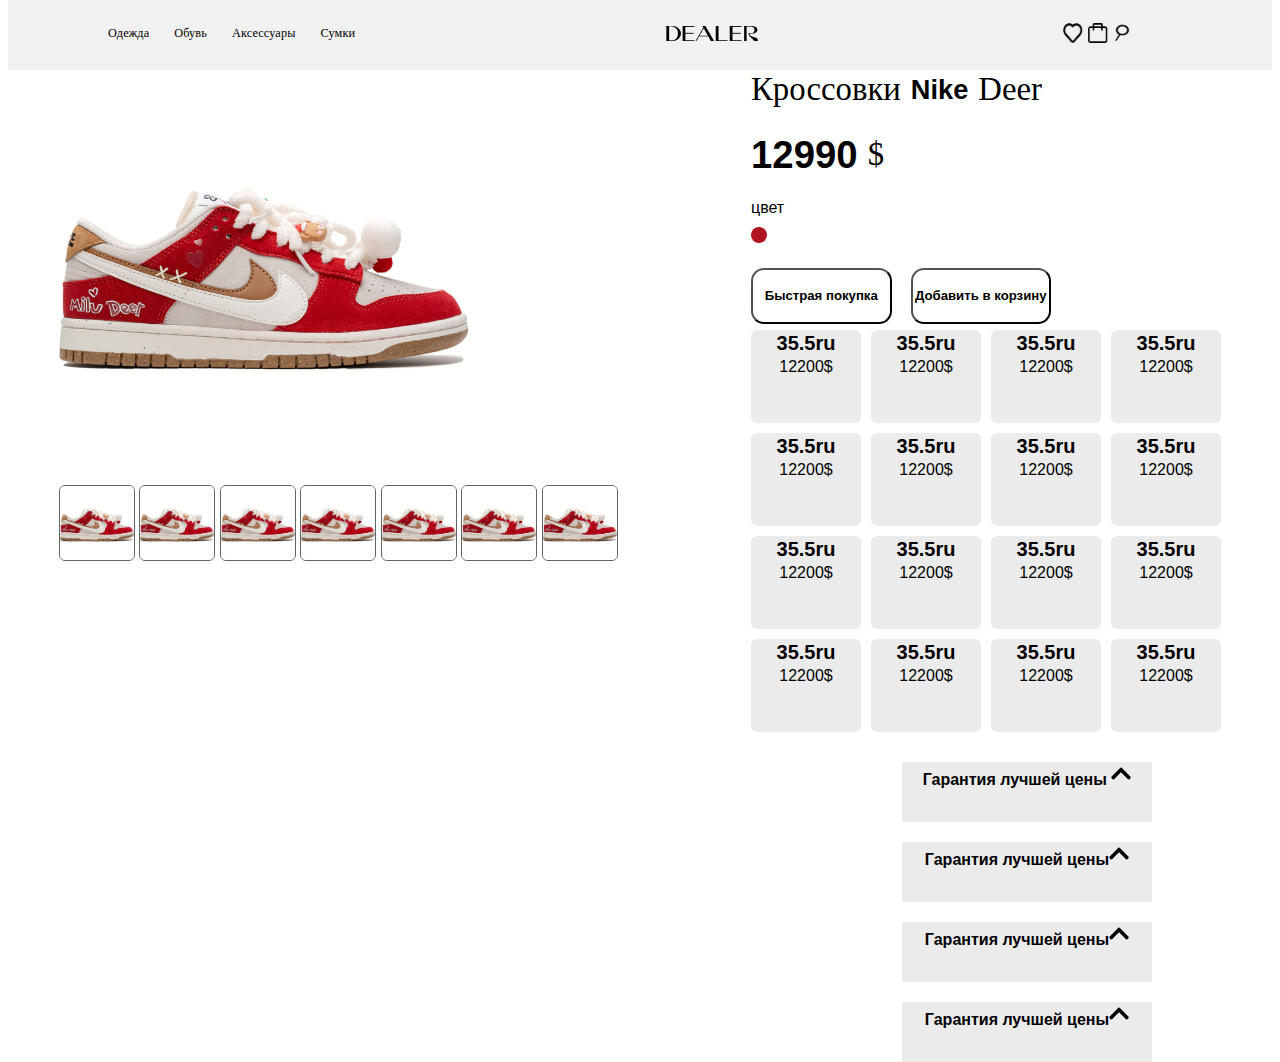
<file: dealer.html>
<!DOCTYPE html>
<html lang="en">
<head>
    <meta charset="UTF-8">
    <meta name="viewport" content="width=device-width, initial-scale=1.0">
    <title>Document</title>
    <link rel="stylesheet" href="dealer.css">
</head>
<body>
    <header>
        <div class="half-header">
            <!-- <div class="aTags"> -->
                <a href="">Одежда</a>
                <a href="">Обувь</a>
                <a href="">Аксессуары</a>
                <a href="">Сумки</a>
                <a class="Last" href=""></a>
            
            <img src="path12.png" alt="">
        </div>
            <div class="icons-header">
           <img src="Vector (7).png" alt="">
           <img src="Group 14 (1).png" alt="">
           <img src="Frame 17.png" alt="">
            </div>
    </header>
    <main>
    <div class="kroses">
        <div class="big-kros"><img class="" src="Rectangle 59.png" alt=""></div>
        
        <div class="kroses-mini">
            <img src="Rectangle 59.png" alt="">
            <img src="Rectangle 59.png" alt="">
            <img src="Rectangle 59.png" alt="">
            <img src="Rectangle 59.png" alt="">
            <img src="Rectangle 59.png" alt="">
            <img src="Rectangle 59.png" alt="">
            <img src="Rectangle 59.png" alt="">
        </div>
    </div>
    <div class="block-items">
    <div class="block-half">
    <span>Кроссовки <h5>Nike</h5>Deer</span>
    <span><h3>12990</h3>$</span>
    <div class="color" ><span></span>цвет</span><div></div>
   </div>
     <div class="bye">
        <button>Быстрая покупка</button>
        <button>Добавить в корзину</button>
    </div>
</div><div class="blocks">
        
        <div class="block">
            <h3>35.5ru</h3> 
            <span>12200$</span>
        </div>
        <div class="block">
            <h3>35.5ru</h3> 
            <span>12200$</span>
        </div>
        <div class="block">
            <h3>35.5ru</h3> 
            <span>12200$</span>
        </div>
        <div class="block">
            <h3>35.5ru</h3> 
            <span>12200$</span>
        </div>
        <div class="block"><h3>35.5ru</h3> 
            <span>12200$</span></div>
        <div class="block"><h3>35.5ru</h3> 
            <span>12200$</span></div>
        <div class="block"><h3>35.5ru</h3> 
            <span>12200$</span></div>
        <div class="block"><h3>35.5ru</h3> 
            <span>12200$</span></div>
        <div class="block"><h3>35.5ru</h3> 
            <span>12200$</span></div>
        <div class="block"><h3>35.5ru</h3> 
            <span>12200$</span></div>
        <div class="block"><h3>35.5ru</h3> 
            <span>12200$</span></div>
        <div class="block"><h3>35.5ru</h3> 
            <span>12200$</span></div>
            <div class="block"><h3>35.5ru</h3> 
                <span>12200$</span></div>
            <div class="block"><h3>35.5ru</h3> 
                <span>12200$</span></div>
            <div class="block"><h3>35.5ru</h3> 
                <span>12200$</span></div>
            <div class="block"><h3>35.5ru</h3> 
                <span>12200$</span></div>
    </div>
</main>
<div class="spoilers">
    <div class="spoiler">
        <h4>Гарантия лучшей цены <img class="arrow" src="1024px-Font_Awesome_5_solid_chevron-up.svg.png" alt=""></h4>
        <div class="none-content">Если вы нашли данную модель где-либо в наличии по более низкой цене — пришлите нам ссылку на данную модель в другом магазине. Мы будем рады предложить вам скидку, компенсирующую разницу в стоимости, и лучшую цену относительно конкурентов.Обратите внимание, что акция распространяется только на российские платформы.</div>
    </div>
    <div class="spoiler">
        <h4>Гарантия лучшей цены<img class="arrow" src="1024px-Font_Awesome_5_solid_chevron-up.svg.png" alt=""></h4>
        <div class="none-content">Если вы нашли данную модель где-либо в наличии по более низкой цене — пришлите нам ссылку на данную модель в другом магазине. Мы будем рады предложить вам скидку, компенсирующую разницу в стоимости, и лучшую цену относительно конкурентов.Обратите внимание, что акция распространяется только на российские платформы.</div>
    </div>
    <div class="spoiler">
        <h4>Гарантия лучшей цены<img class="arrow" src="1024px-Font_Awesome_5_solid_chevron-up.svg.png" alt=""></h4>
        <div class="none-content">Если вы нашли данную модель где-либо в наличии по более низкой цене — пришлите нам ссылку на данную модель в другом магазине. Мы будем рады предложить вам скидку, компенсирующую разницу в стоимости, и лучшую цену относительно конкурентов.Обратите внимание, что акция распространяется только на российские платформы.</div>
    </div>
    <div class="spoiler">
        <h4>Гарантия лучшей цены<img class="arrow" src="1024px-Font_Awesome_5_solid_chevron-up.svg.png" alt=""></h4>
        <div class="none-content">Если вы нашли данную модель где-либо в наличии по более низкой цене — пришлите нам ссылку на данную модель в другом магазине. Мы будем рады предложить вам скидку, компенсирующую разницу в стоимости, и лучшую цену относительно конкурентов.Обратите внимание, что акция распространяется только на российские платформы.</div>
    </div>
</div>
    <script src="dealer.js"></script>
</body>
</html>
</file>
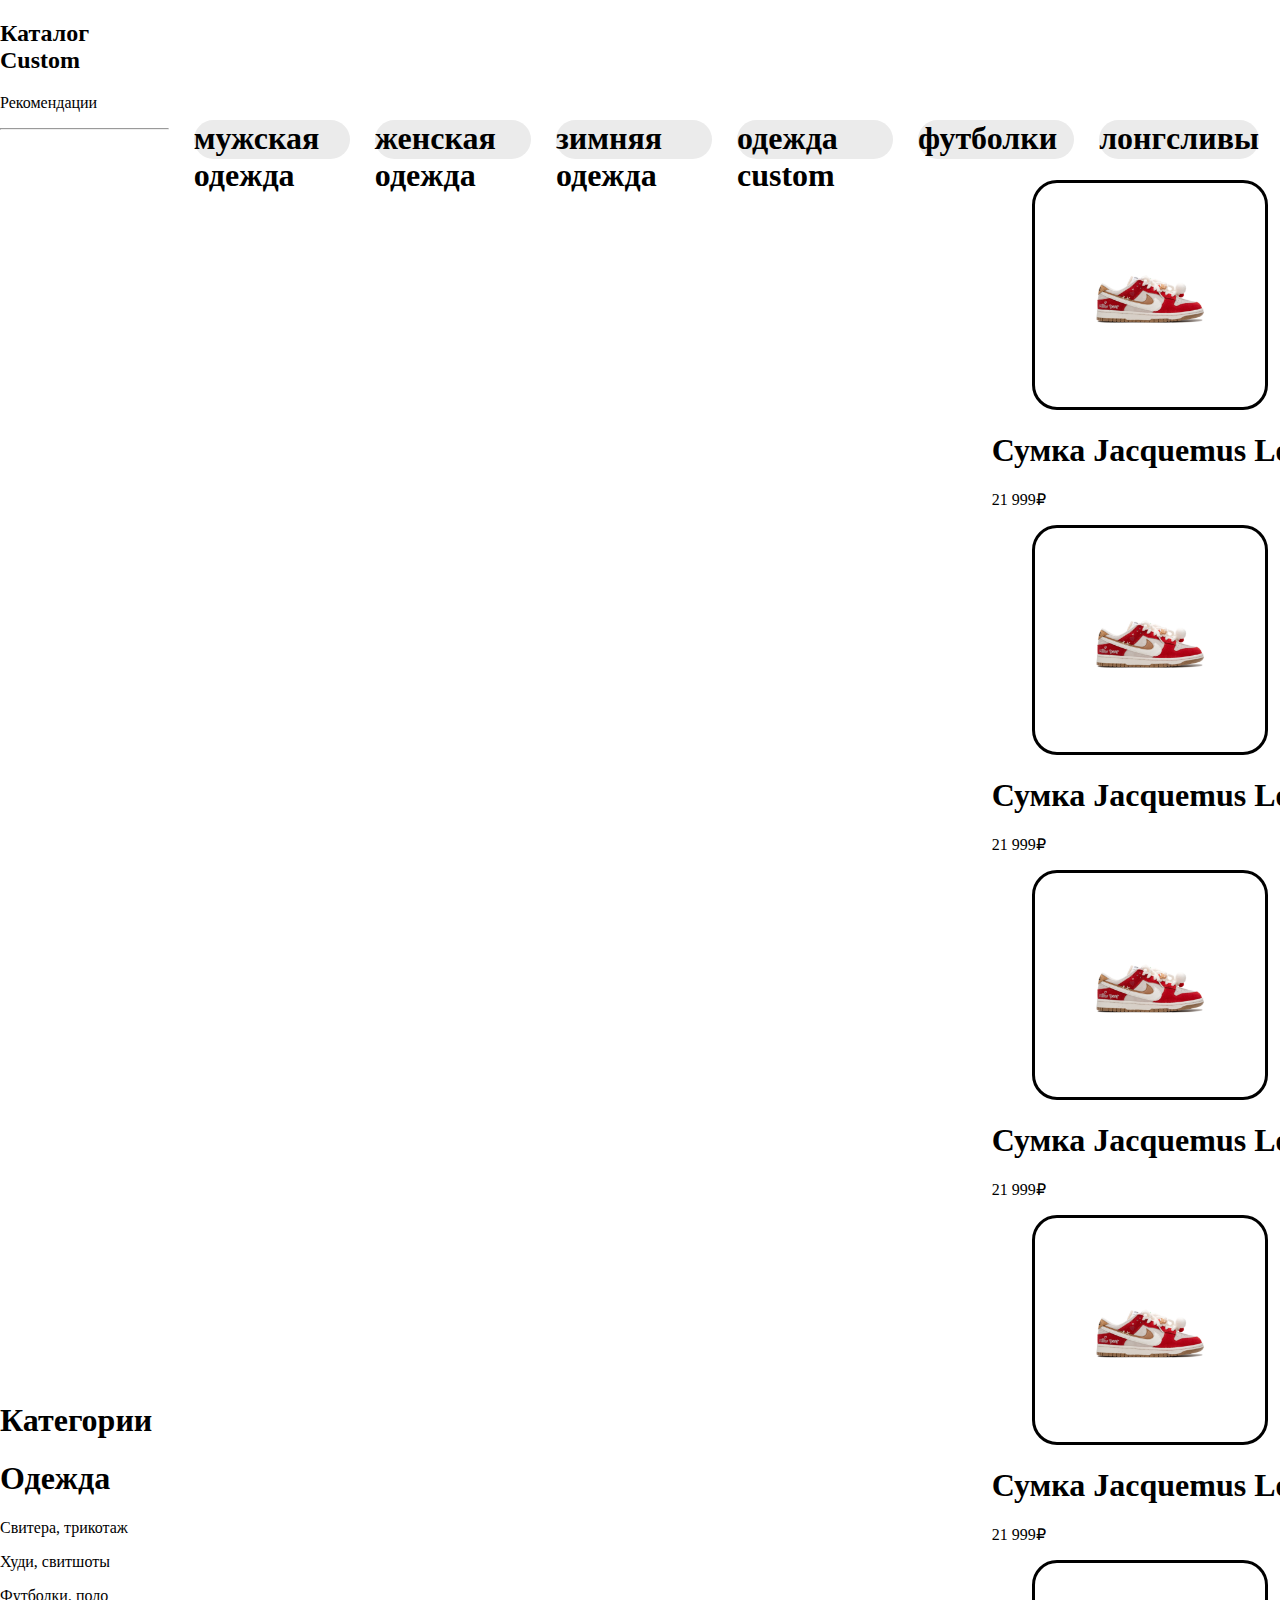
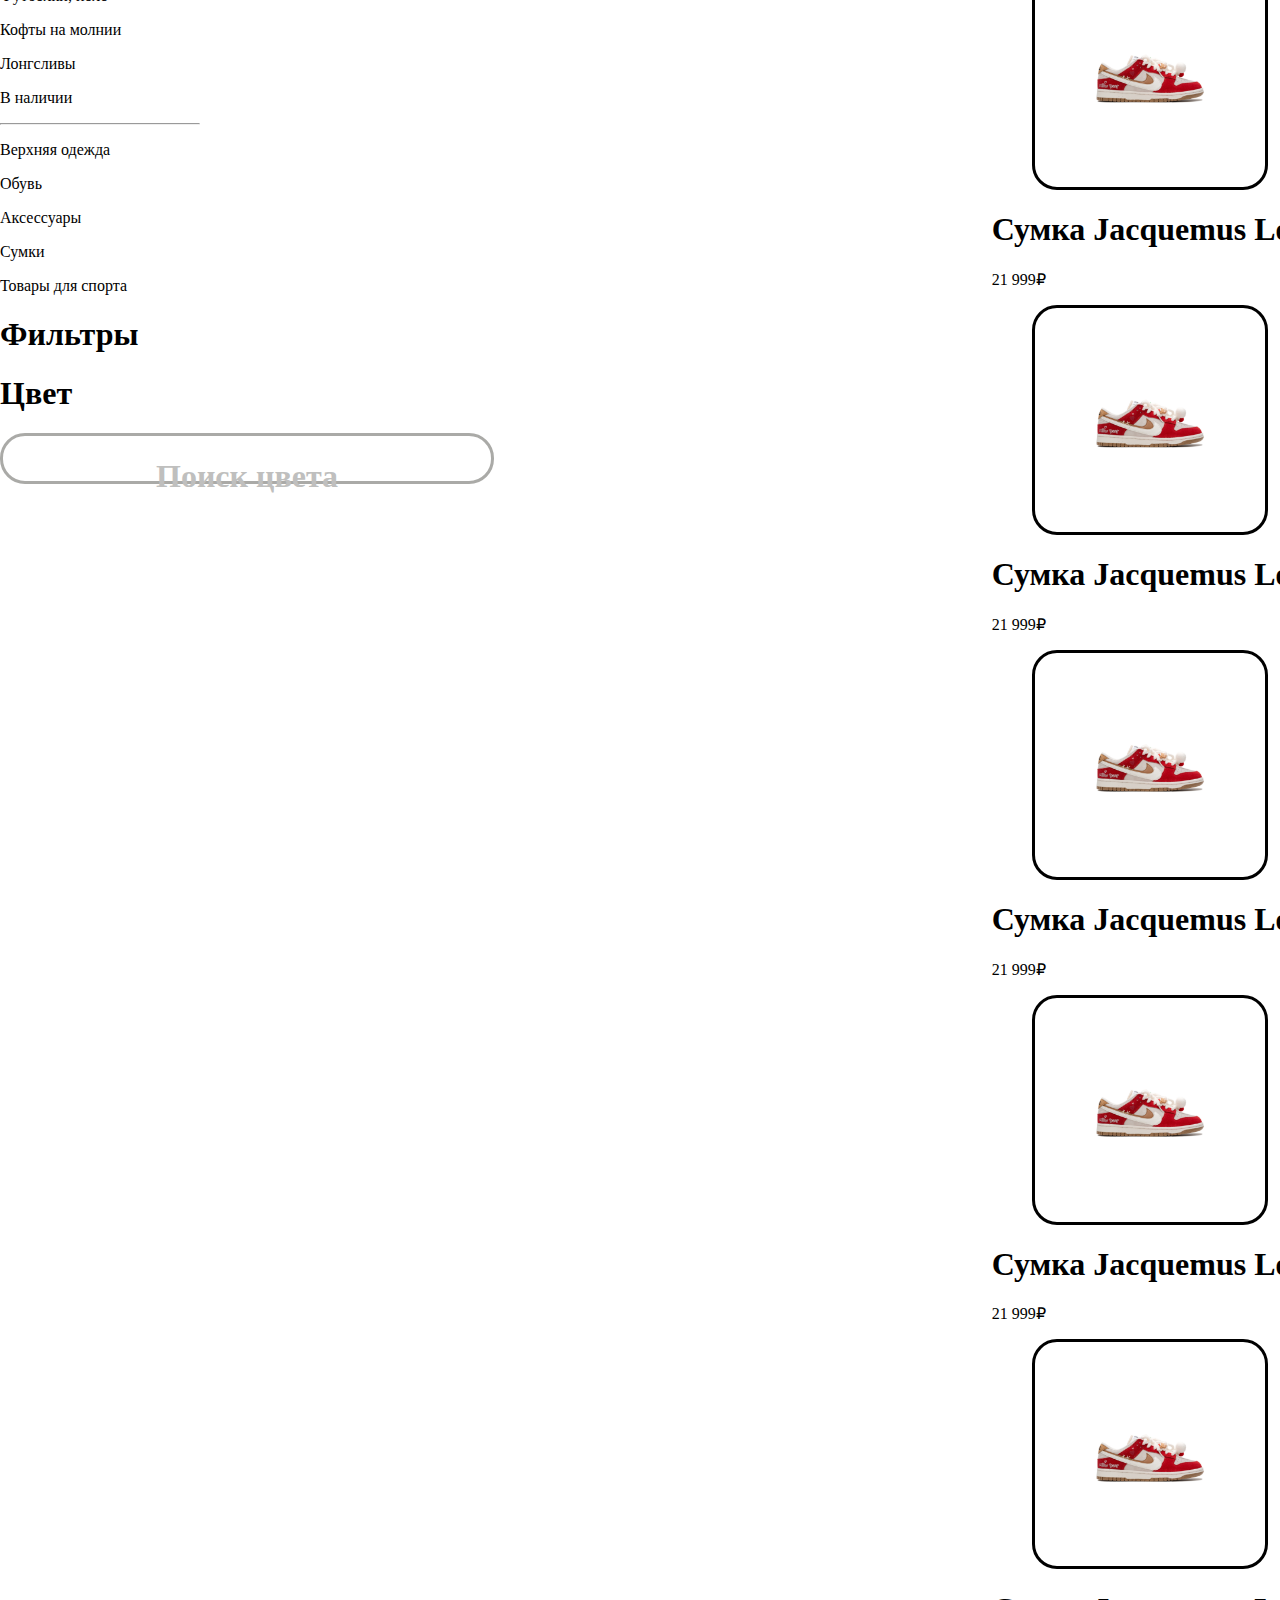
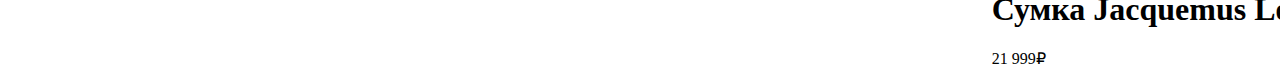
<file: mian.html>
<!DOCTYPE html>
<html lang="en">
<head>
    <meta charset="UTF-8">
    <meta name="viewport" content="width=device-width, initial-scale=1.0">
    <title>Document</title>
    <link rel="stylesheet" href="main.css">
    <div class="wrapper">
    <div class="content">
        <div class="box">
            <h2>Каталог Custom</h2>            
            <p>Рекомендации</p>
            <hr>
        </div>
        <h1>мужская одежда</h1>
        <h1>женская одежда</h1>
        <h1>зимняя одежда</h1>
        <h1>одежда custom</h1>
        <h1>футболки</h1>
        <h1>лонгсливы</h1>
        <h1>на вечер</h1>
    </div>
    <div class="cart-content">
        <div class="h11">
            <h1>Категории</h1>
               <h1> Одежда</h1>
                <p>Свитера, трикотаж</p>
                <p>Худи, свитшоты</p> 
                <p>Футболки, поло</p> 
                <p>Кофты на молнии</p>
                <p>Лонгсливы</p>
                <p>В наличии</p>
                <hr>
                <p>Верхняя одежда</p>
                <p>Обувь</p>
                <p>Аксессуары</p>
                <p>Сумки</p>
                <p>Товары для спорта</p>
                <h1>Фильтры</h1>
                <h1>Цвет</h1>
                <div class="contianer">
                    <h1>Поиск цвета</h1>    
                </div>
            </div>

    <div class="cart">
        <div class="image">

            <img src="./IMG/image/image.png" alt="">
            <h1>Сумка Jacquemus 
             Le Bambidou</h1>
             <p>21 999₽</p>
            <img src="./IMG/image/image.png" alt="">
            <h1>Сумка Jacquemus 
                Le Bambidou</h1>
                <p>21 999₽</p>
            <img src="./IMG/image/image.png" alt="">
            <h1>Сумка Jacquemus 
                Le Bambidou</h1>
                <p>21 999₽</p>
        </div>
     <div class="image">

         <img src="./IMG/image/image.png" alt="">
         <h1>Сумка Jacquemus 
             Le Bambidou</h1>
             <p>21 999₽</p>
         <img src="./IMG/image/image.png" alt="">
         <h1>Сумка Jacquemus 
             Le Bambidou</h1>
             <p>21 999₽</p>
         <img src="./IMG/image/image.png" alt="">
         <h1>Сумка Jacquemus 
             Le Bambidou</h1>
             <p>21 999₽</p>
             
     </div>
     <div class="image">

         <img src="./IMG/image/image.png" alt="">
         <h1>Сумка Jacquemus 
             Le Bambidou</h1>
             <p>21 999₽</p>
         <img src="./IMG/image/image.png" alt="">
         <h1>Сумка Jacquemus 
             Le Bambidou</h1>
             <p>21 999₽</p>
         <img src="./IMG/image/image.png" alt="">
         <h1>Сумка Jacquemus 
             Le Bambidou</h1>
             <p>21 999₽</p> 
     </div>
        </div>

    </div>
   
    
        
</div>
</head>
<body>
    
</body>
</html>
</file>
<file: dealer.css>
body{
    width: 100%;
    display: flex;
    flex-direction: column;
    align-items: center;
 }
 .blocks{
    display: grid;
    grid-template-columns: repeat(4,110px);
    grid-template-rows: repeat(4,93px);
    gap: 10px;
    margin-top: 10px;
}
*{
    padding: 0;
    margin: 0;
    font-family: sans-serif;
}
.block{
    height: 93px;
    width: 110px;
    background-color:  #ebebeb;
    border-radius: 6px;
    text-align: center;
}
.bye{
    width: 300px;
    gap: 19px;
}
.bye button{
    font-size: 20px;
font-family: sans-serif;
     width: 444px; 
    height: 56px;  
    border-radius: 13px 13px 13px 13px;
    background-color:  #ffffff;
    font-family:sans-serif;
font-size: 13.2px;
font-weight: 700;
line-height: 15.98px;
}
.bye{
    display: flex;
    flex-direction: row;
    font-family: serif;
}
.block-half{
    width: 40%;
    height: 250px;
    display: flex;
    flex-direction: column;
}
.block:hover,.bye button:hover{
    background: 
linear-gradient(89.28deg, #090909 0.53%, #88837E 99.49%);
color: #ebebeb;

}   
.color{

}
header{
     background: rgba(241, 241, 241, 1);
    
    width: 80%;
    height: 70px;
    gap: 0px;
    opacity: 0px;
    display: flex;
     justify-content: space-between; 
    align-items: center;
    padding-left: 100px;
    padding-right: 140px;
}
.half-header:not(:last-child){
    display: flex;
    width: 479px;
    gap: 25px;
}
.half-header .Last{
    height: 18px;
    width: 80px;
    flex-direction: row;
}

.half-header img{
    margin-left: 260px;
}
.half-header a{
    font-family: "Inter";
font-size: 12.25px;
font-weight: 400;
line-height: 14.82px;
letter-spacing: 0.01em;
color: black;
text-decoration: none;
}
.block-half{
    width: 419px;
    gap: 25px;
}
.block-half span{
    font-family: Inter;
font-size: 32.78px;
font-weight: 400;
line-height: 39.67px;
text-align: center;
display: flex;
gap: 10px;   
}
.color div{
background-color:  rgba(177, 20, 33, 1);
width: 16px;
height: 16px;
border-radius: 50%; 
margin-top: 10px;
}
header img{
    width: 92.88px;
height: 14.96px;
}
.icons-header img{
    width: 20px;
    height: 20px;
}
.kroses-mini img{
    width: 74px;
    gap: 8px;
    height: 74px;
    border: 1px solid rgba(95, 95, 95, 0.973);
    border-radius: 6px;
transition: 0.3s all ease;}
.kroses-mini img:hover{
    
    border: 1px solid rgba(255, 127, 98, 1);
}
.kroses{
    width: 692px;
    height: 692px;
}
main{
    display: flex;
}
 .big-kros{
    width: 100%;
    height: 60%;
}
.big-kros img{
   height: 400px;

    
}
.block h3{
   
    font-size: 20px;
    font-weight: 800;
    line-height: 27.72px;
    text-align: center;
}
.spoilers{
    display: flex;
    flex-direction: column;
    gap: 20px;
    width: 80%;
    align-items: end;

}

.spoiler{
    text-align: center;
min-height: 60px;
width: 250px;
max-height: 500px;
    background: rgba(235, 235, 235, 1);
    
}
.none-content{
    display: none;
}
.arrow{
    width: 20px;
   bottom: 20px;
}
.spoiler h4{

}
</file>
<file: main.css>
body{
    margin: 0px;
    padding: 0px;

    }
    .wrapper{
        width: 1440px;

    }
    .content{
        display: flex;
        gap: 25px;
    }
    .content h1{
    justify-content:space-between;
    width: 162px;
    height: 39px;
    display:flex;
    border-radius: 50px;
    color: black;
    border-radius: 100px;
    background: rgb(235, 235, 235); 
    margin-top: 120px; 
     
    }
    .box p {
        width: 78px;
    }
    .h11{
    width: 200px;
    }
    .contianer{
    border: solid rgb(170, 170, 167);
    height: 45px;
    width: 488px;
    color: rgb(191, 191, 190);
    border-radius: 25px;
    text-align: center;
   
    }
    .cart-content{
        display: flex;
        justify-content: space-between;
        align-items: center;

    }
    .cart img{
    width: 150px;
    height: 200px;
    object-fit: contain;
    padding: 12px 40px;
    border:  solid rgb(170, 170, 167);
    border-radius: 25px;
    margin-left: 40px;
    border:  solid black;
    display: flex;
    }
</file>
